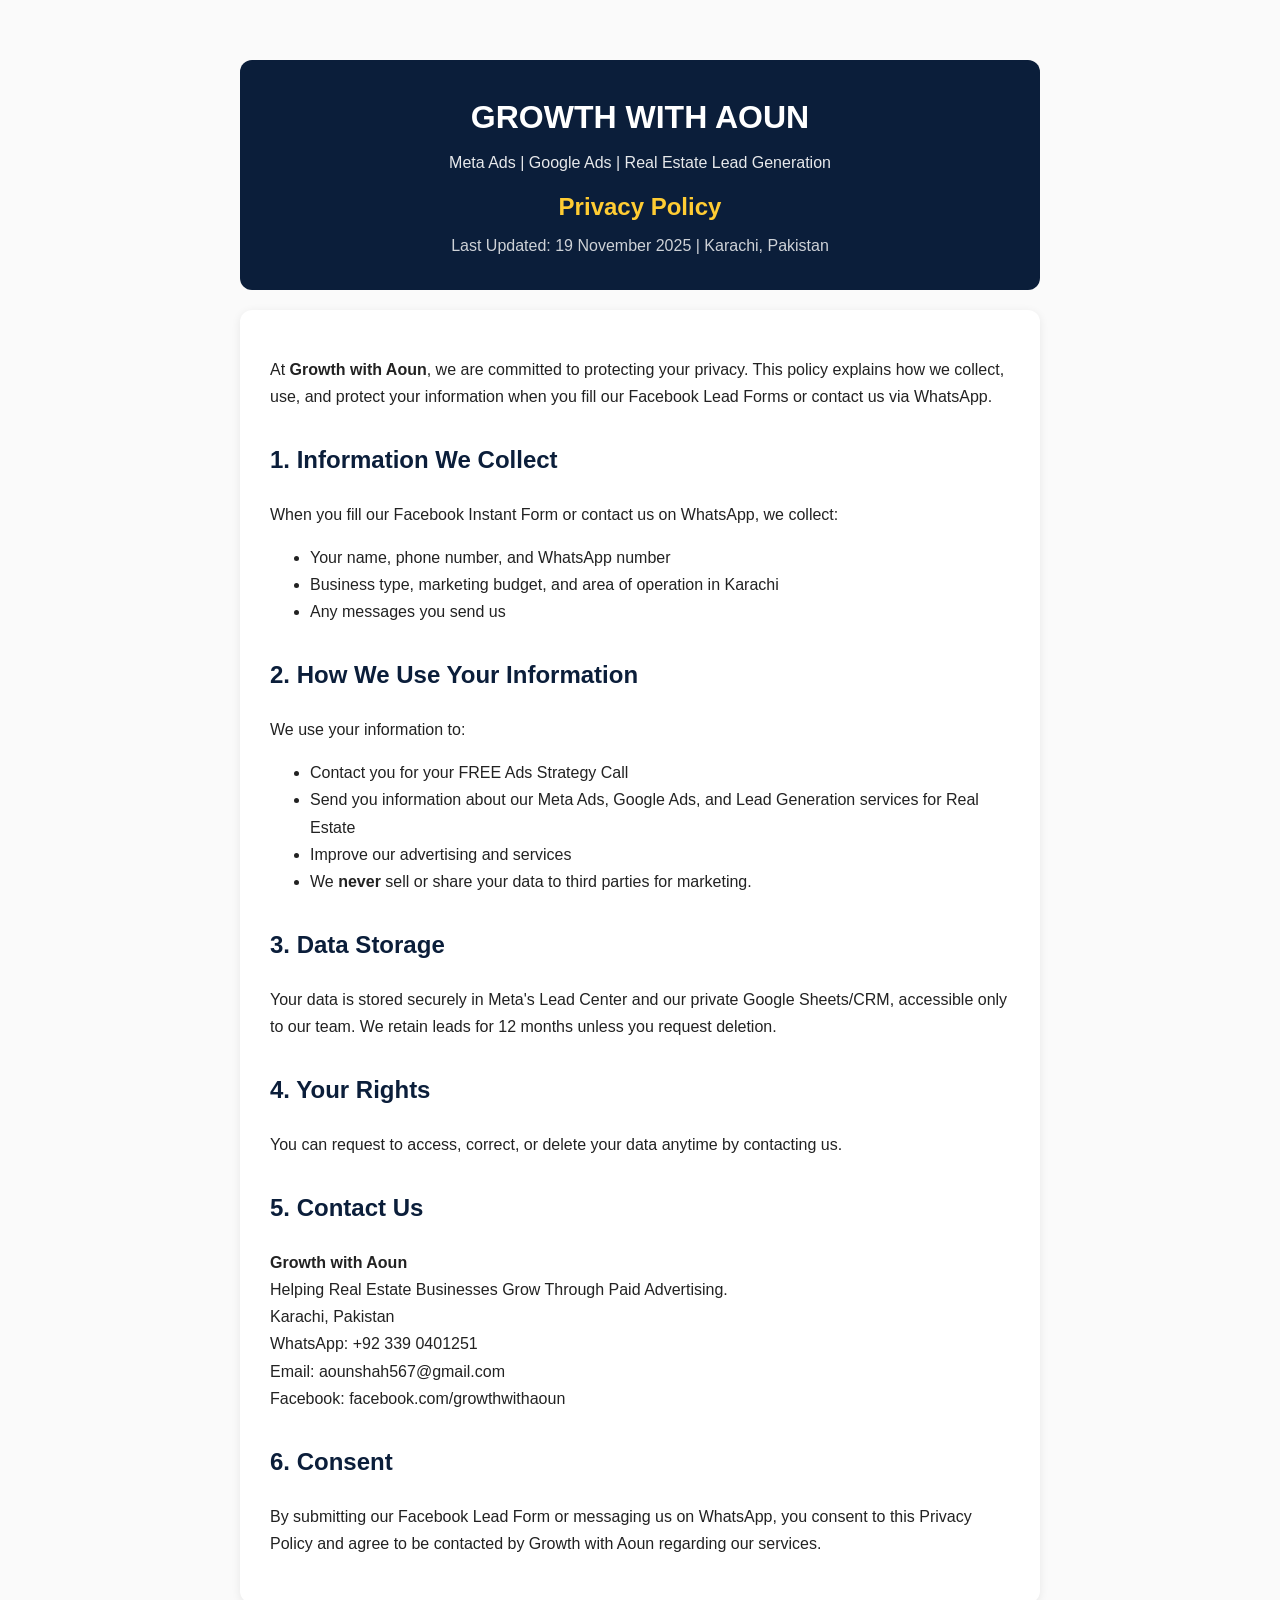
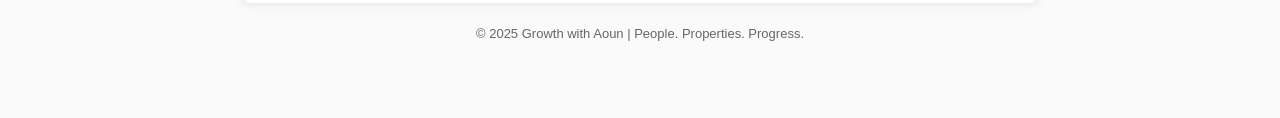
<file: privacy.html>
<!DOCTYPE html>
<html lang="en">
<head>
<meta charset="UTF-8">
<meta name="viewport" content="width=device-width, initial-scale=1.0">
<title>Privacy Policy - Growth with Aoun</title>
<style>
body{font-family:Arial,sans-serif;max-width:800px;margin:40px auto;padding:20px;line-height:1.7;color:#222;background:#fafafa}
h1{color:#0b1e3a} h2{color:#0b1e3a;margin-top:30px} .header{background:#0b1e3a;color:#fff;padding:30px;border-radius:12px;text-align:center}
.card{background:#fff;padding:30px;border-radius:12px;box-shadow:0 2px 10px rgba(0,0,0,0.08);margin-top:20px}
a{color:#d4a017}
</style>
</head>
<body>
<div class="header">
<h1 style="color:#fff;margin:0">GROWTH WITH AOUN</h1>
<p style="margin:5px 0 0 0;opacity:0.9">Meta Ads | Google Ads | Real Estate Lead Generation</p>
<h2 style="color:#ffcc33;margin:10px 0 0 0">Privacy Policy</h2>
<p style="margin:5px 0 0 0;opacity:0.8">Last Updated: 19 November 2025 | Karachi, Pakistan</p>
</div>
<div class="card">
<p>At <strong>Growth with Aoun</strong>, we are committed to protecting your privacy. This policy explains how we collect, use, and protect your information when you fill our Facebook Lead Forms or contact us via WhatsApp.</p>
<h2>1. Information We Collect</h2>
<p>When you fill our Facebook Instant Form or contact us on WhatsApp, we collect:</p>
<ul>
<li>Your name, phone number, and WhatsApp number</li>
<li>Business type, marketing budget, and area of operation in Karachi</li>
<li>Any messages you send us</li>
</ul>
<h2>2. How We Use Your Information</h2>
<p>We use your information to:</p>
<ul>
<li>Contact you for your FREE Ads Strategy Call</li>
<li>Send you information about our Meta Ads, Google Ads, and Lead Generation services for Real Estate</li>
<li>Improve our advertising and services</li>
<li>We <strong>never</strong> sell or share your data to third parties for marketing.</li>
</ul>
<h2>3. Data Storage</h2>
<p>Your data is stored securely in Meta's Lead Center and our private Google Sheets/CRM, accessible only to our team. We retain leads for 12 months unless you request deletion.</p>
<h2>4. Your Rights</h2>
<p>You can request to access, correct, or delete your data anytime by contacting us.</p>
<h2>5. Contact Us</h2>
<p><strong>Growth with Aoun</strong><br>
Helping Real Estate Businesses Grow Through Paid Advertising.<br>
Karachi, Pakistan<br>
WhatsApp: +92 339 0401251<br>
Email: aounshah567@gmail.com<br>
Facebook: facebook.com/growthwithaoun</p>
<h2>6. Consent</h2>
<p>By submitting our Facebook Lead Form or messaging us on WhatsApp, you consent to this Privacy Policy and agree to be contacted by Growth with Aoun regarding our services.</p>
</div>
<p style="text-align:center;margin-top:20px;color:#666;font-size:13px">© 2025 Growth with Aoun | People. Properties. Progress.</p>
</body>
</html>
</file>
